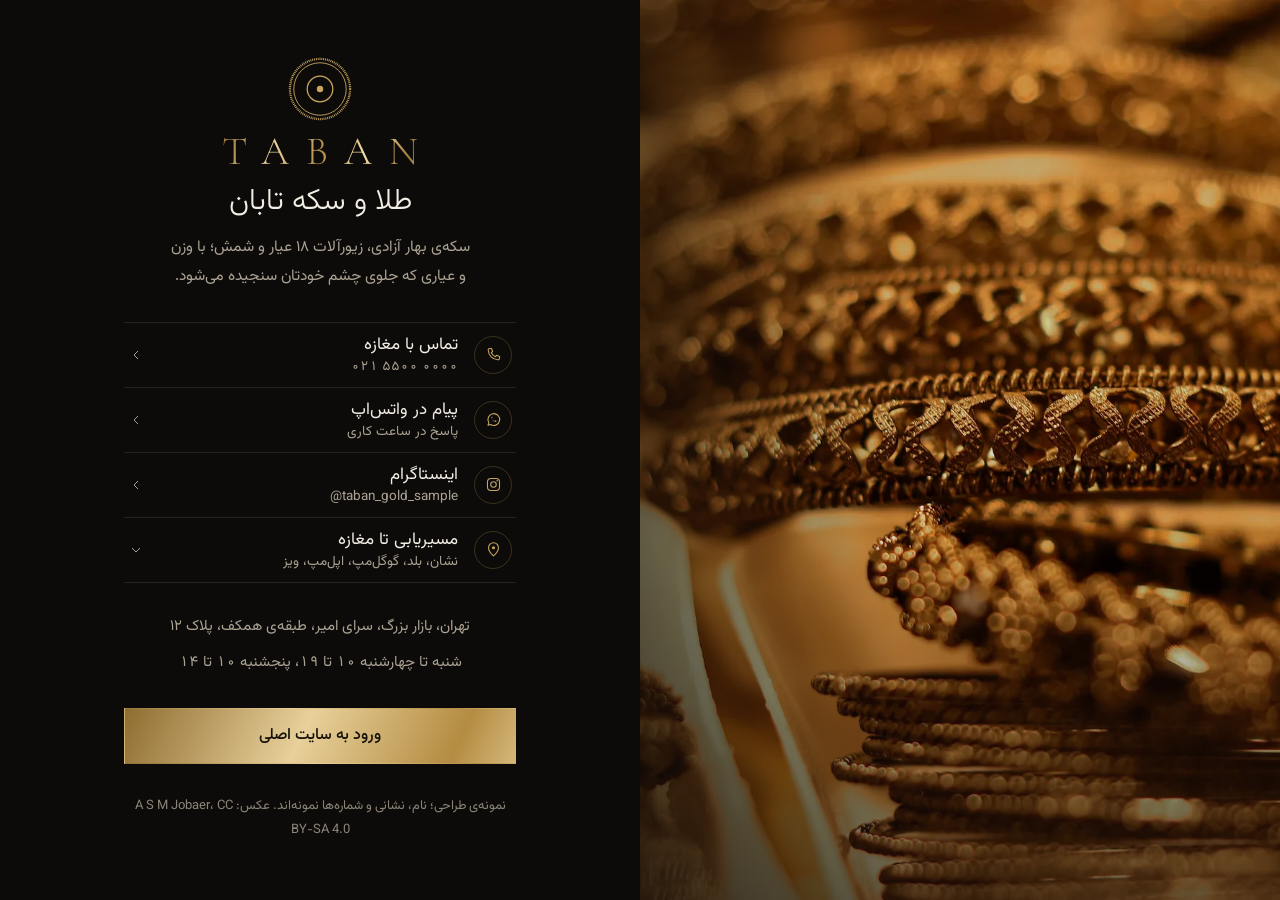
<file: site/index.html>
<!doctype html>
<html lang="fa" dir="rtl">
<head>
<meta charset="utf-8">
<meta name="viewport" content="width=device-width, initial-scale=1, viewport-fit=cover">
<title>طلا و سکه تابان | تماس، واتس‌اپ و مسیریابی</title>
<meta name="description" content="طلا و سکه تابان در بازار بزرگ تهران: تماس، واتس‌اپ، اینستاگرام، نشانی و مسیریابی تا مغازه.">
<meta name="theme-color" content="#0d0b09">
<link rel="icon" href="assets/img/favicon.svg" type="image/svg+xml">
<link rel="apple-touch-icon" href="assets/img/apple-touch-icon.png">
<link rel="preload" href="assets/fonts/vazirmatn-arabic.woff2" as="font" type="font/woff2" crossorigin>
<link rel="preload" href="assets/fonts/cormorant-300.woff2" as="font" type="font/woff2" crossorigin>
<link rel="stylesheet" href="assets/css/taban.css">
<meta property="og:title" content="طلا و سکه تابان">
<meta property="og:description" content="تماس، واتس‌اپ و مسیریابی تا مغازه در بازار تهران.">
<meta property="og:image" content="assets/img/hero-tall-1000.webp">
</head>
<body>
<svg width="0" height="0" style="position:absolute" aria-hidden="true">
  <symbol id="mark" viewBox="0 0 100 100"><circle cx="50" cy="50" r="47" fill="none" stroke="currentColor" stroke-width="3.5" stroke-dasharray="1.4 1.5"/><circle cx="50" cy="50" r="41" fill="none" stroke="currentColor" stroke-width="1.4"/><circle cx="50" cy="50" r="20" fill="none" stroke="currentColor" stroke-width="2"/><circle cx="50" cy="50" r="5" fill="currentColor"/></symbol>
  <symbol id="i-phone" viewBox="0 0 24 24"><path d="M6.6 3.5h2.6l1.6 4.4-2 1.3a11.5 11.5 0 0 0 6 6l1.3-2 4.4 1.6v2.6a2.1 2.1 0 0 1-2.2 2.1C10.6 19 5 13.4 4.5 5.7a2.1 2.1 0 0 1 2.1-2.2z" fill="none" stroke="currentColor" stroke-width="1.5" stroke-linejoin="round"/></symbol>
  <symbol id="i-chat" viewBox="0 0 24 24"><path d="M4.2 20.2l1.2-3.7A8.3 8.3 0 1 1 8 19.1z" fill="none" stroke="currentColor" stroke-width="1.5" stroke-linejoin="round"/><path d="M9 9.5c.4 2.2 2.3 4.1 4.6 4.6l1-1.1 1.6.7-.3 1.4c-3.7.2-7-3-7-6.7l1.4-.3.7 1.5z" fill="currentColor"/></symbol>
  <symbol id="i-insta" viewBox="0 0 24 24"><rect x="3.5" y="3.5" width="17" height="17" rx="5" fill="none" stroke="currentColor" stroke-width="1.5"/><circle cx="12" cy="12" r="3.9" fill="none" stroke="currentColor" stroke-width="1.5"/><circle cx="17.2" cy="6.8" r="1.1" fill="currentColor"/></symbol>
  <symbol id="i-pin" viewBox="0 0 24 24"><path d="M12 21s-7-6.2-7-11.5a7 7 0 0 1 14 0C19 14.8 12 21 12 21z" fill="none" stroke="currentColor" stroke-width="1.5"/><circle cx="12" cy="9.5" r="2.2" fill="currentColor"/></symbol>
  <symbol id="i-go" viewBox="0 0 24 24"><path d="M15 6l-6 6 6 6" fill="none" stroke="currentColor" stroke-width="1.5"/></symbol>
  <symbol id="i-chev" viewBox="0 0 24 24"><path d="M6 9l6 6 6-6" fill="none" stroke="currentColor" stroke-width="1.5"/></symbol>
</svg>

<main class="card-page">
  <div class="card-media">
    <img src="assets/img/hero-tall-1000.webp" width="1000" height="1250" alt="النگوهای طلای منقوش در نور گرم ویترین" fetchpriority="high">
  </div>

  <div class="card-body">
    <header class="brand">
      <svg class="mark in" style="--i:0" aria-hidden="true"><use href="#mark"/></svg>
      <span class="wordmark latin in" style="--i:1" translate="no">TABAN</span>
      <h1 class="in" style="--i:2">طلا و سکه تابان</h1>
      <p class="in" style="--i:3">سکه‌ی بهار آزادی، زیورآلات ۱۸ عیار و شمش؛ با وزن و عیاری که جلوی چشم خودتان سنجیده می‌شود.</p>
    </header>

    <!-- ویرایش: شماره‌ها، اینستاگرام و مختصات نقشه را این‌جا عوض کنید -->
    <ul class="links">
      <li class="in" style="--i:4"><a class="link-row" href="tel:+982155000000"><span class="ic"><svg aria-hidden="true"><use href="#i-phone"/></svg></span><span class="t">تماس با مغازه<small class="num" dir="ltr">۰۲۱ ۵۵۰۰ ۰۰۰۰</small></span><svg class="go" aria-hidden="true"><use href="#i-go"/></svg></a></li>
      <li class="in" style="--i:5"><a class="link-row" href="https://wa.me/989120000000" target="_blank" rel="noopener"><span class="ic"><svg aria-hidden="true"><use href="#i-chat"/></svg></span><span class="t">پیام در واتس‌اپ<small>پاسخ در ساعت کاری</small></span><svg class="go" aria-hidden="true"><use href="#i-go"/></svg></a></li>
      <li class="in" style="--i:6"><a class="link-row" href="https://www.instagram.com/taban_gold_sample" target="_blank" rel="noopener"><span class="ic"><svg aria-hidden="true"><use href="#i-insta"/></svg></span><span class="t">اینستاگرام<small dir="ltr">@taban_gold_sample</small></span><svg class="go" aria-hidden="true"><use href="#i-go"/></svg></a></li>
      <li class="in" style="--i:7">
        <details class="maps">
          <summary class="link-row"><span class="ic"><svg aria-hidden="true"><use href="#i-pin"/></svg></span><span class="t">مسیریابی تا مغازه<small>نشان، بلد، گوگل‌مپ، اپل‌مپ، ویز</small></span><svg class="go chev" aria-hidden="true"><use href="#i-chev"/></svg></summary>
          <ul class="maps-list" aria-label="باز کردن در برنامه‌ی نقشه">
            <li><a href="https://neshan.org/maps/@35.6740,51.4217,17z,0p" target="_blank" rel="noopener">نشان</a></li>
            <li><a href="https://balad.ir/location?latitude=35.6740&amp;longitude=51.4217&amp;zoom=17" target="_blank" rel="noopener">بلد</a></li>
            <li><a href="https://www.google.com/maps/dir/?api=1&amp;destination=35.6740,51.4217" target="_blank" rel="noopener">گوگل‌مپ</a></li>
            <li><a href="https://maps.apple.com/?daddr=35.6740,51.4217" target="_blank" rel="noopener">اپل‌مپ</a></li>
            <li><a href="https://waze.com/ul?ll=35.6740,51.4217&amp;navigate=yes" target="_blank" rel="noopener">ویز</a></li>
          </ul>
        </details>
      </li>
    </ul>

    <div class="facts in" style="--i:8">
      <p>تهران، بازار بزرگ، سرای امیر، طبقه‌ی همکف، پلاک ۱۲</p>
      <p class="num">شنبه تا چهارشنبه ۱۰ تا ۱۹، پنجشنبه ۱۰ تا ۱۴</p>
    </div>

    <a class="btn btn-gold card-cta in" style="--i:9" href="about/">ورود به سایت اصلی</a>

    <p class="card-foot">نمونه‌ی طراحی؛ نام، نشانی و شماره‌ها نمونه‌اند. عکس: A S M Jobaer، CC BY-SA 4.0</p>
  </div>
</main>
</body>
</html>
</file>
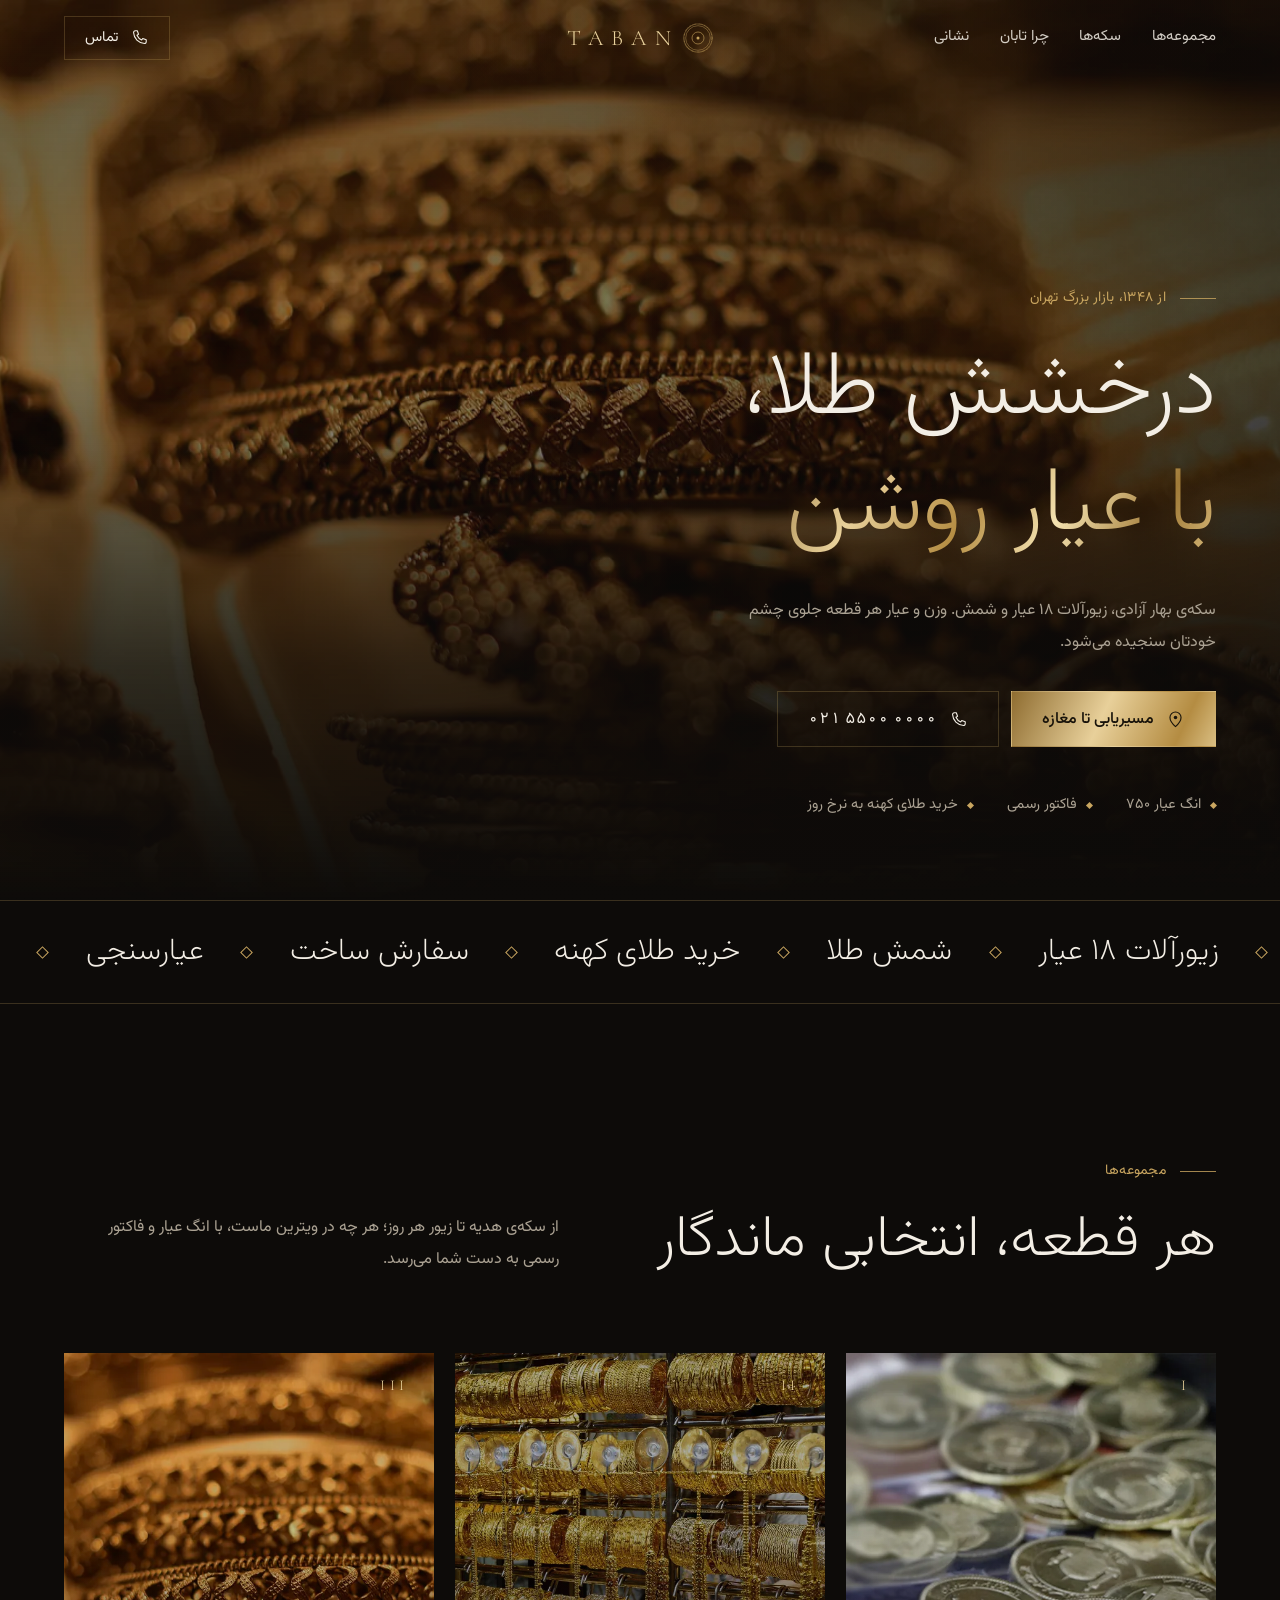
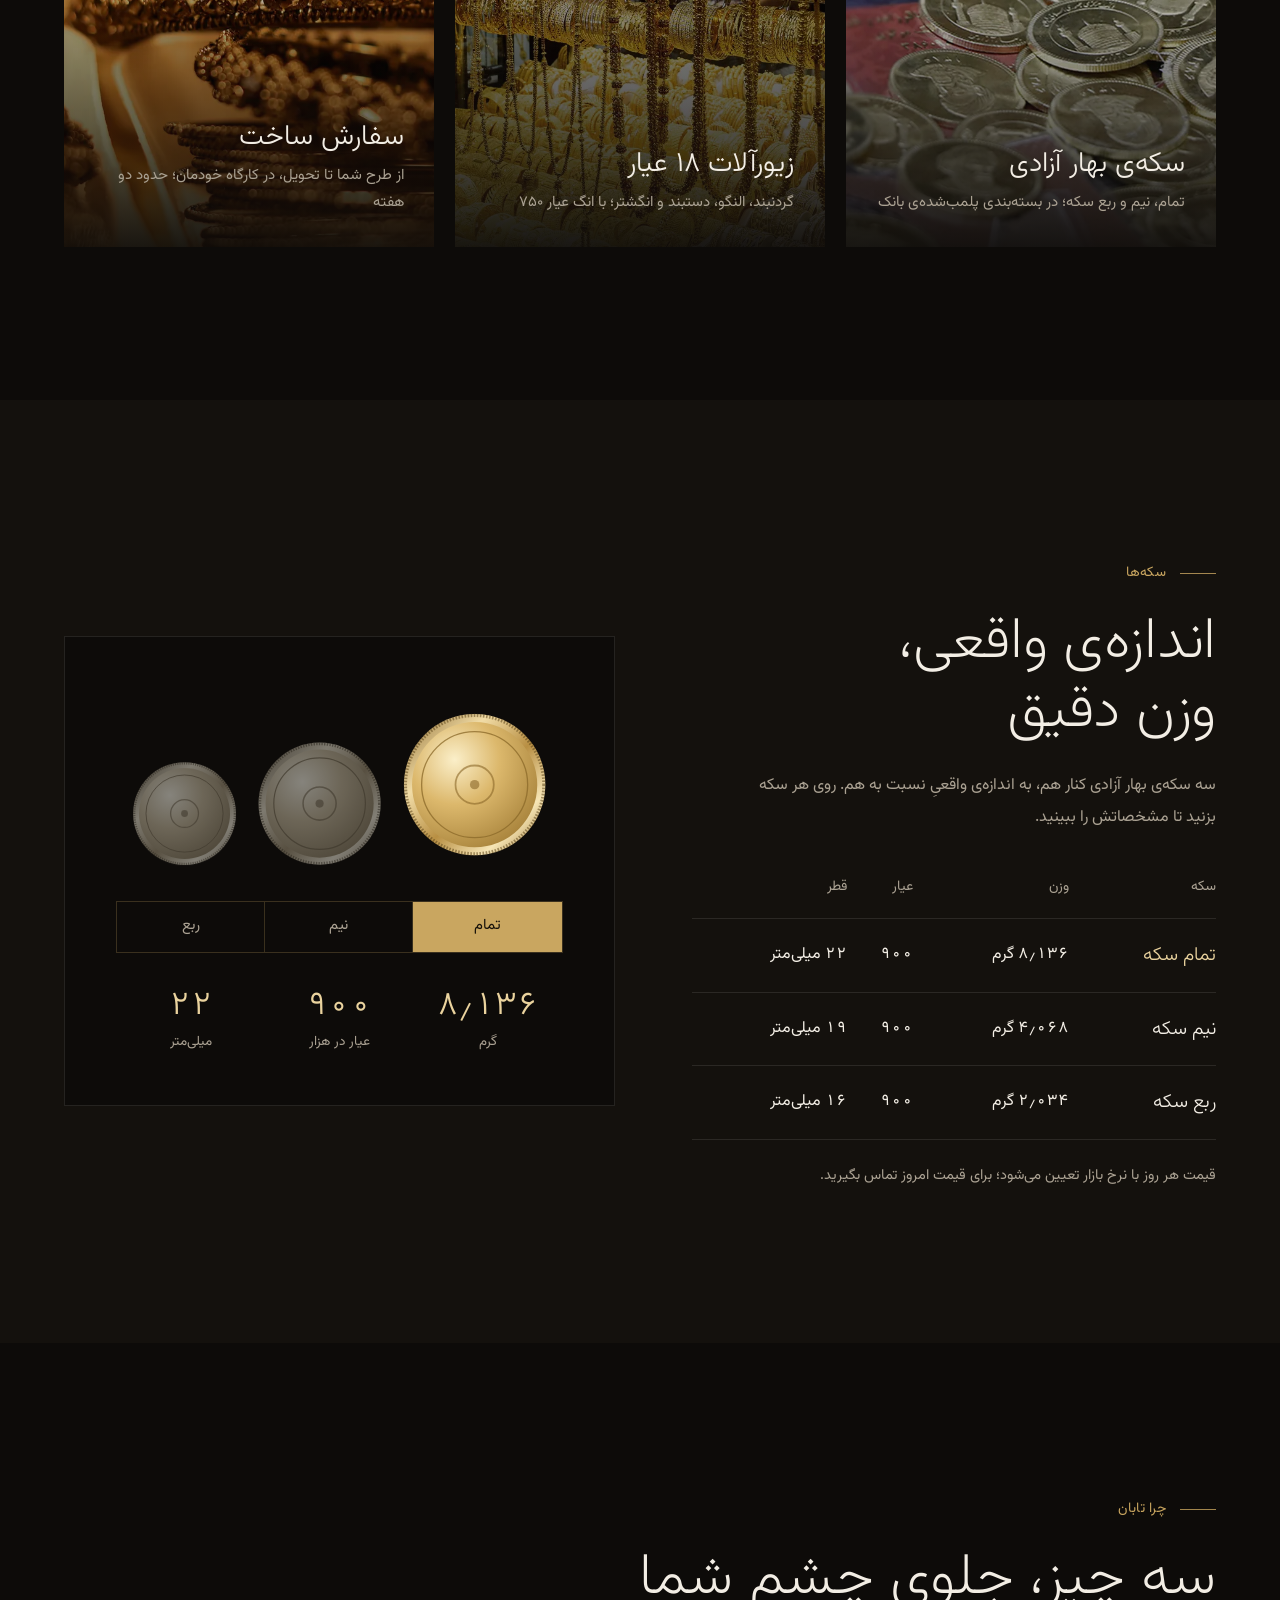
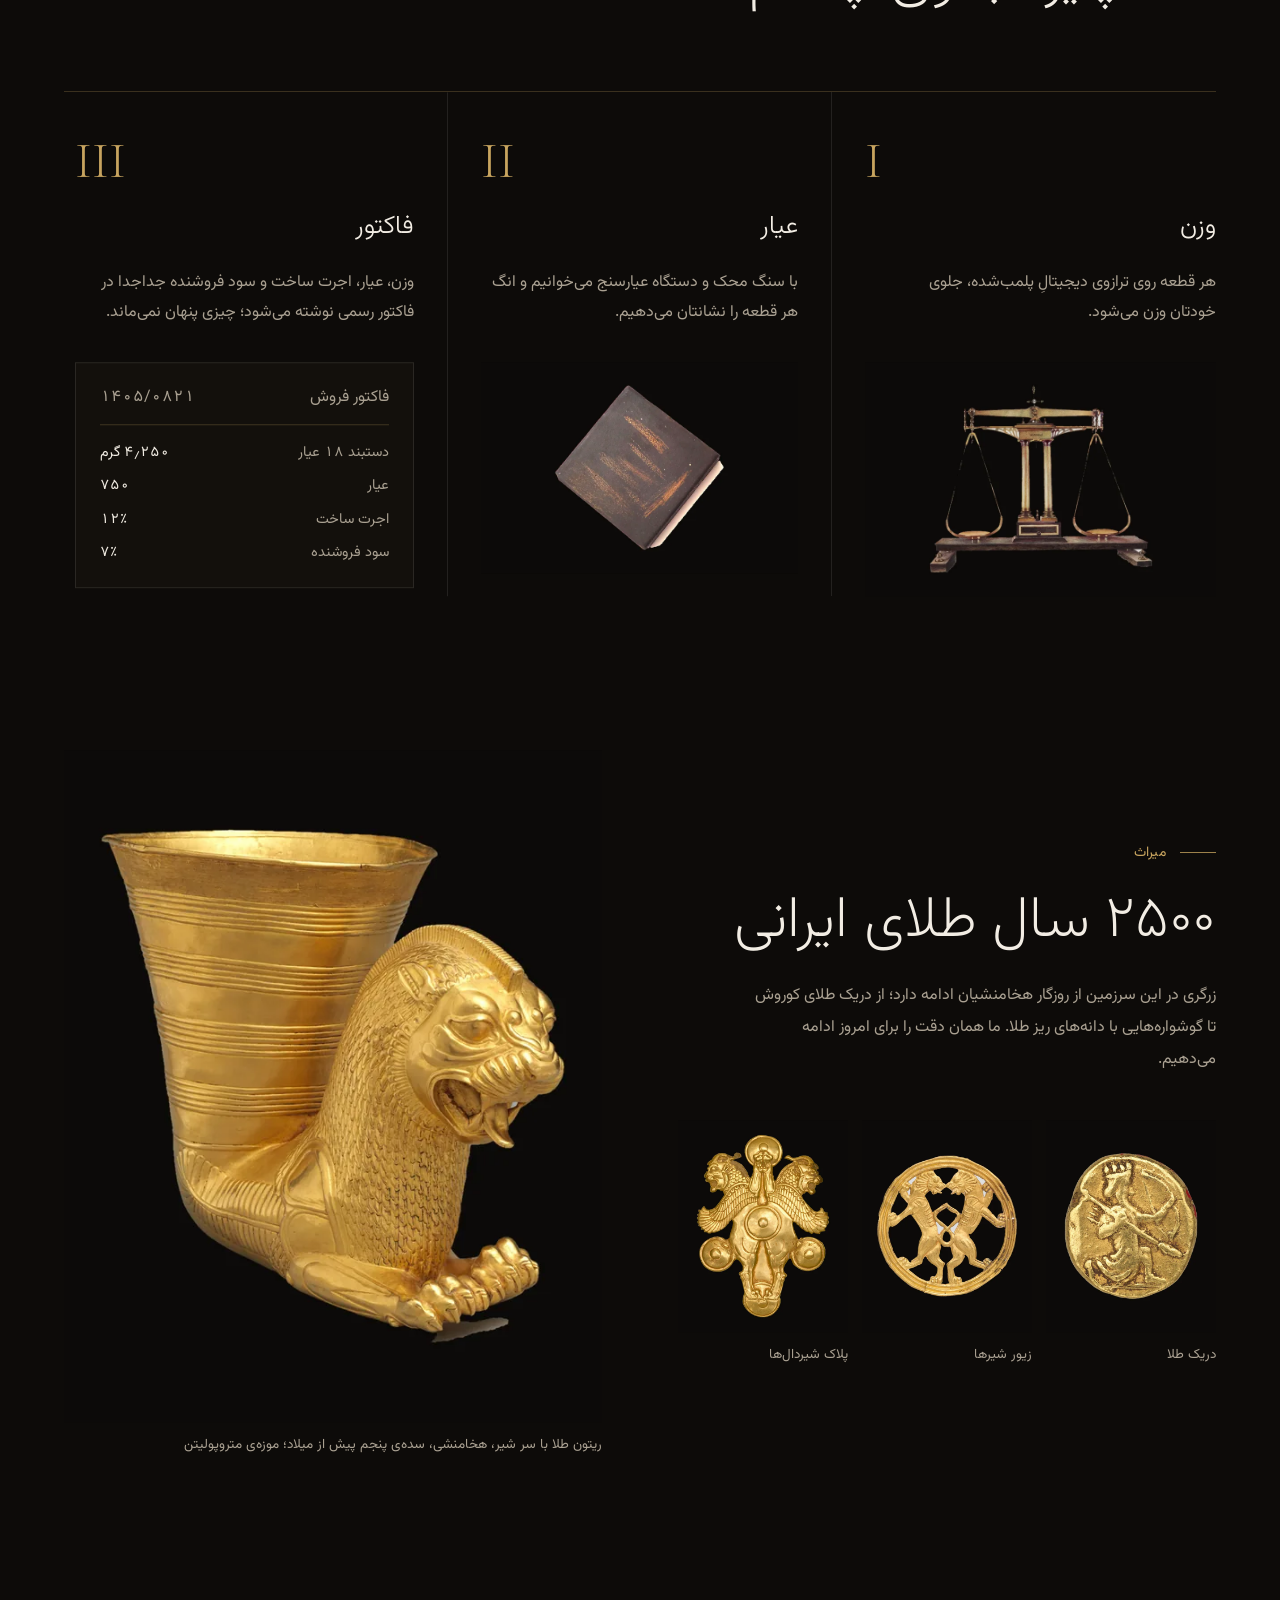
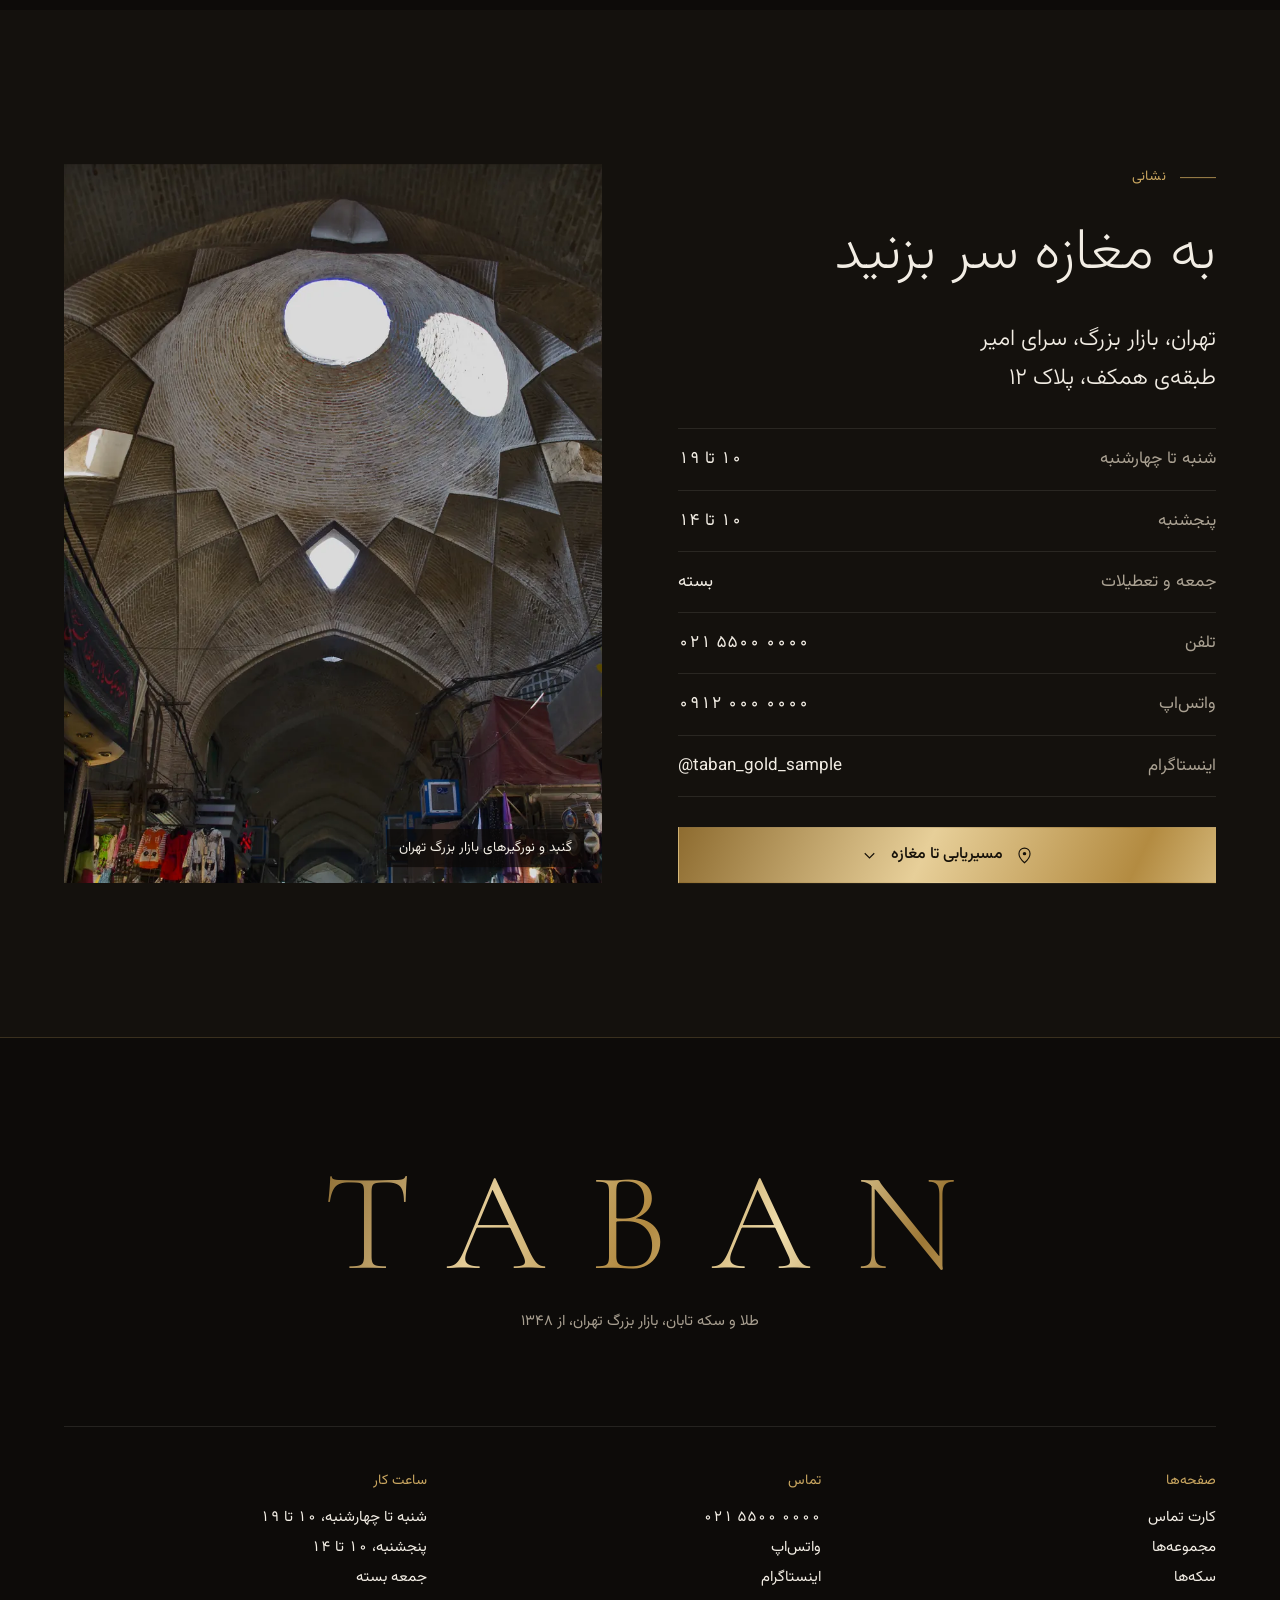
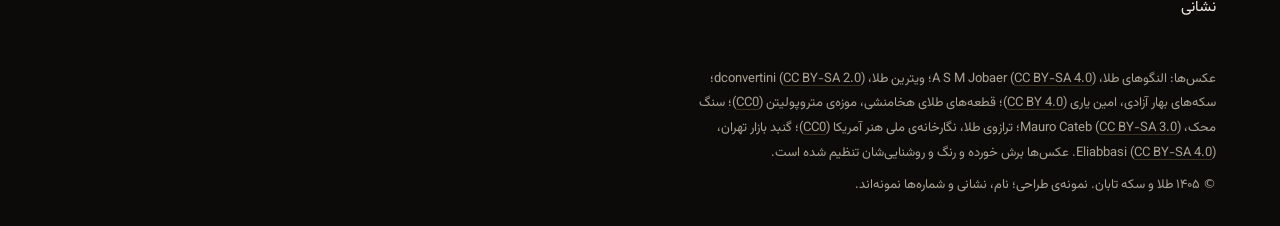
<file: site/about/index.html>
<!doctype html>
<html lang="fa" dir="rtl">
<head>
<meta charset="utf-8">
<meta name="viewport" content="width=device-width, initial-scale=1, viewport-fit=cover">
<title>طلا و سکه تابان | سکه، زیورآلات ۱۸ عیار و شمش در بازار تهران</title>
<meta name="description" content="طلا و سکه تابان: سکه‌ی بهار آزادی، زیورآلات ۱۸ عیار و شمش، با وزن و عیار روشن، در بازار بزرگ تهران.">
<meta name="theme-color" content="#0d0b09">
<link rel="icon" href="../assets/img/favicon.svg" type="image/svg+xml">
<link rel="apple-touch-icon" href="../assets/img/apple-touch-icon.png">
<link rel="preload" href="../assets/fonts/vazirmatn-arabic.woff2" as="font" type="font/woff2" crossorigin>
<link rel="preload" href="../assets/fonts/cormorant-300.woff2" as="font" type="font/woff2" crossorigin>
<link rel="stylesheet" href="../assets/css/taban.css">
<script>document.documentElement.classList.add('js')</script>
<meta property="og:title" content="طلا و سکه تابان">
<meta property="og:description" content="سکه، زیورآلات ۱۸ عیار و شمش، با وزن و عیار روشن، در بازار تهران.">
<meta property="og:image" content="../assets/img/hero-wide-1440.webp">
</head>
<body>
<svg width="0" height="0" style="position:absolute" aria-hidden="true">
  <defs>
    <linearGradient id="g-rim" x1="0" y1="0" x2="1" y2="1"><stop offset="0" stop-color="#8f6d31"/><stop offset=".3" stop-color="#f1dca6"/><stop offset=".55" stop-color="#b88f43"/><stop offset=".78" stop-color="#f6e5b5"/><stop offset="1" stop-color="#9c7735"/></linearGradient>
    <radialGradient id="g-face" cx=".34" cy=".3" r=".85"><stop offset="0" stop-color="#fbefc9"/><stop offset=".42" stop-color="#dcb86c"/><stop offset="1" stop-color="#9f7a33"/></radialGradient>
  </defs>
  <symbol id="mark" viewBox="0 0 100 100"><circle cx="50" cy="50" r="47" fill="none" stroke="currentColor" stroke-width="3.5" stroke-dasharray="1.4 1.5"/><circle cx="50" cy="50" r="41" fill="none" stroke="currentColor" stroke-width="1.4"/><circle cx="50" cy="50" r="20" fill="none" stroke="currentColor" stroke-width="2"/><circle cx="50" cy="50" r="5" fill="currentColor"/></symbol>
  <symbol id="coin" viewBox="0 0 100 100"><circle cx="50" cy="50" r="48" fill="url(#g-rim)"/><circle cx="50" cy="50" r="47" fill="none" stroke="#5e461b" stroke-width="2.2" stroke-dasharray="1.1 1" opacity=".55"/><circle cx="50" cy="50" r="42.5" fill="url(#g-face)"/><circle cx="50" cy="50" r="36" fill="none" stroke="#8a6829" stroke-width=".9" opacity=".75"/><circle cx="50" cy="50" r="13" fill="none" stroke="#8a6829" stroke-width="1.2" opacity=".6"/><circle cx="50" cy="50" r="3.2" fill="#8a6829" opacity=".6"/></symbol>
  <symbol id="i-pin" viewBox="0 0 24 24"><path d="M12 21s-7-6.2-7-11.5a7 7 0 0 1 14 0C19 14.8 12 21 12 21z" fill="none" stroke="currentColor" stroke-width="1.4"/><circle cx="12" cy="9.5" r="2.2" fill="currentColor"/></symbol>
  <symbol id="i-phone" viewBox="0 0 24 24"><path d="M6.6 3.5h2.6l1.6 4.4-2 1.3a11.5 11.5 0 0 0 6 6l1.3-2 4.4 1.6v2.6a2.1 2.1 0 0 1-2.2 2.1C10.6 19 5 13.4 4.5 5.7a2.1 2.1 0 0 1 2.1-2.2z" fill="none" stroke="currentColor" stroke-width="1.4" stroke-linejoin="round"/></symbol>
  <symbol id="i-chev" viewBox="0 0 24 24"><path d="M6 9l6 6 6-6" fill="none" stroke="currentColor" stroke-width="1.4"/></symbol>
</svg>
<a class="skip" href="#content">رفتن به محتوا</a>

<header class="site-head" data-head>
  <nav aria-label="بخش‌های سایت">
    <ul>
      <li><a href="#collections">مجموعه‌ها</a></li>
      <li><a href="#coins">سکه‌ها</a></li>
      <li><a href="#why">چرا تابان</a></li>
      <li><a href="#visit">نشانی</a></li>
    </ul>
  </nav>
  <a class="head-mark" href="../" aria-label="TABAN، کارت تماس" translate="no"><svg aria-hidden="true"><use href="#mark"/></svg><span class="latin">TABAN</span></a>
  <a class="btn head-cta" href="tel:+982155000000"><svg aria-hidden="true"><use href="#i-phone"/></svg>تماس</a>
</header>

<main id="content">
  <!-- hero -->
  <section class="hero" aria-labelledby="h-hero">
    <div class="hero-media" data-hero-media>
      <picture>
        <source media="(max-width: 760px)" srcset="../assets/img/hero-tall-1000.webp">
        <img src="../assets/img/hero-wide-1440.webp" srcset="../assets/img/hero-wide-1440.webp 1440w, ../assets/img/hero-wide-2400.webp 2400w" sizes="100vw" width="2400" height="1350" alt="النگوهای طلای منقوش در نور گرم ویترین" fetchpriority="high">
      </picture>
    </div>
    <div class="wrap hero-inner">
      <p class="label" data-hero>از ۱۳۴۸، بازار بزرگ تهران</p>
      <h1 id="h-hero" class="h-display"><span class="ln"><span>درخشش طلا،</span></span><span class="ln"><span>با عیار روشن</span></span></h1>
      <p class="lead" data-hero>سکه‌ی بهار آزادی، زیورآلات ۱۸ عیار و شمش. وزن و عیار هر قطعه جلوی چشم خودتان سنجیده می‌شود.</p>
      <div class="hero-actions" data-hero>
        <a class="btn btn-gold" href="#visit"><svg aria-hidden="true"><use href="#i-pin"/></svg>مسیریابی تا مغازه</a>
        <a class="btn" href="tel:+982155000000"><svg aria-hidden="true"><use href="#i-phone"/></svg><span class="num" dir="ltr">۰۲۱ ۵۵۰۰ ۰۰۰۰</span></a>
      </div>
      <p class="hero-meta" data-hero><span>انگ عیار ۷۵۰</span><span>فاکتور رسمی</span><span>خرید طلای کهنه به نرخ روز</span></p>
    </div>
  </section>

  <div class="marquee" aria-hidden="true">
    <div class="marquee-track">
      <ul><li>سکه‌ی بهار آزادی</li><li>زیورآلات ۱۸ عیار</li><li>شمش طلا</li><li>خرید طلای کهنه</li><li>سفارش ساخت</li><li>عیارسنجی</li></ul>
      <ul><li>سکه‌ی بهار آزادی</li><li>زیورآلات ۱۸ عیار</li><li>شمش طلا</li><li>خرید طلای کهنه</li><li>سفارش ساخت</li><li>عیارسنجی</li></ul>
    </div>
  </div>

  <!-- collections -->
  <section class="section" id="collections" aria-labelledby="h-col">
    <div class="wrap">
      <div class="section-head split" data-reveal>
        <div style="display:grid;gap:22px;justify-items:start"><p class="label">مجموعه‌ها</p><h2 id="h-col" class="h-section">هر قطعه، انتخابی ماندگار</h2></div>
        <p class="lead">از سکه‌ی هدیه تا زیور هر روز؛ هر چه در ویترین ماست، با انگ عیار و فاکتور رسمی به دست شما می‌رسد.</p>
      </div>
      <div class="collections" data-cards>
        <figure class="piece-card">
          <img src="../assets/img/card-coins-600.webp" srcset="../assets/img/card-coins-600.webp 600w, ../assets/img/card-coins-800.webp 800w" sizes="(max-width: 899px) 92vw, 30vw" width="800" height="1067" alt="سکه‌های بهار آزادی روی هم" loading="lazy" decoding="async">
          <span class="no latin">I</span>
          <figcaption><h3>سکه‌ی بهار آزادی</h3><p>تمام، نیم و ربع سکه؛ در بسته‌بندی پلمب‌شده‌ی بانک</p></figcaption>
        </figure>
        <figure class="piece-card">
          <img src="../assets/img/card-jewellery-600.webp" srcset="../assets/img/card-jewellery-600.webp 600w, ../assets/img/card-jewellery-900.webp 900w" sizes="(max-width: 899px) 92vw, 30vw" width="900" height="1200" alt="ویترین گردنبندها و النگوهای طلا" loading="lazy" decoding="async">
          <span class="no latin">II</span>
          <figcaption><h3>زیورآلات ۱۸ عیار</h3><p>گردنبند، النگو، دستبند و انگشتر؛ با انگ عیار ۷۵۰</p></figcaption>
        </figure>
        <figure class="piece-card">
          <img src="../assets/img/card-bangles-600.webp" srcset="../assets/img/card-bangles-600.webp 600w, ../assets/img/card-bangles-900.webp 900w" sizes="(max-width: 899px) 92vw, 30vw" width="900" height="1125" alt="نمای نزدیک النگوهای طلای دست‌ساز با نقش‌های ریز" loading="lazy" decoding="async">
          <span class="no latin">III</span>
          <figcaption><h3>سفارش ساخت</h3><p>از طرح شما تا تحویل، در کارگاه خودمان؛ حدود دو هفته</p></figcaption>
        </figure>
      </div>
    </div>
  </section>

  <!-- coins: the live comparison -->
  <section class="section coins-sec" id="coins" aria-labelledby="h-coins">
    <div class="wrap coins-grid">
      <div data-reveal>
        <p class="label">سکه‌ها</p>
        <h2 id="h-coins" class="h-section" style="margin-top:22px">اندازه‌ی واقعی، وزن دقیق</h2>
        <p class="lead" style="margin-top:22px">سه سکه‌ی بهار آزادی کنار هم، به اندازه‌ی واقعیِ نسبت به هم. روی هر سکه بزنید تا مشخصاتش را ببینید.</p>
        <table class="spec num" data-spec>
          <thead><tr><th scope="col">سکه</th><th scope="col">وزن</th><th scope="col">عیار</th><th scope="col">قطر</th></tr></thead>
          <tbody>
            <tr class="on"><th scope="row">تمام سکه</th><td>۸٫۱۳۶ گرم</td><td>۹۰۰</td><td>۲۲ میلی‌متر</td></tr>
            <tr><th scope="row">نیم سکه</th><td>۴٫۰۶۸ گرم</td><td>۹۰۰</td><td>۱۹ میلی‌متر</td></tr>
            <tr><th scope="row">ربع سکه</th><td>۲٫۰۳۴ گرم</td><td>۹۰۰</td><td>۱۶ میلی‌متر</td></tr>
          </tbody>
        </table>
        <p class="coins-note">قیمت هر روز با نرخ بازار تعیین می‌شود؛ برای قیمت امروز تماس بگیرید.</p>
      </div>
      <div class="stage" data-coins data-reveal>
        <div class="tray">
          <button class="coin-btn" type="button" style="--d:22" aria-pressed="true" data-i="0" aria-label="تمام سکه"><svg aria-hidden="true"><use href="#coin"/></svg></button>
          <button class="coin-btn" type="button" style="--d:19" aria-pressed="false" data-i="1" aria-label="نیم سکه"><svg aria-hidden="true"><use href="#coin"/></svg></button>
          <button class="coin-btn" type="button" style="--d:16" aria-pressed="false" data-i="2" aria-label="ربع سکه"><svg aria-hidden="true"><use href="#coin"/></svg></button>
        </div>
        <div class="choose" role="group" aria-label="انتخاب سکه">
          <button type="button" aria-pressed="true" data-i="0">تمام</button>
          <button type="button" aria-pressed="false" data-i="1">نیم</button>
          <button type="button" aria-pressed="false" data-i="2">ربع</button>
        </div>
        <div class="readout num" aria-live="polite">
          <div><b data-w>۸٫۱۳۶</b><span>گرم</span></div>
          <div><b>۹۰۰</b><span>عیار در هزار</span></div>
          <div><b data-dia>۲۲</b><span>میلی‌متر</span></div>
        </div>
      </div>
    </div>
  </section>

  <!-- why -->
  <section class="section" id="why" aria-labelledby="h-why">
    <div class="wrap">
      <div class="section-head" data-reveal><p class="label">چرا تابان</p><h2 id="h-why" class="h-section">سه چیز، جلوی چشم شما</h2></div>
      <div class="why" data-cards>
        <article>
          <span class="no latin">I</span>
          <h3>وزن</h3>
          <p>هر قطعه روی ترازوی دیجیتالِ پلمب‌شده، جلوی خودتان وزن می‌شود.</p>
          <figure><img src="../assets/img/scale-800.webp" width="800" height="533" alt="ترازوی دوکفه‌ای برنجی برای وزن کردن طلا" loading="lazy" decoding="async"></figure>
        </article>
        <article>
          <span class="no latin">II</span>
          <h3>عیار</h3>
          <p>با سنگ محک و دستگاه عیارسنج می‌خوانیم و انگ هر قطعه را نشانتان می‌دهیم.</p>
          <figure><img src="../assets/img/touchstone-800.webp" width="800" height="533" alt="سنگ محک سیاه با رگه‌های طلا" loading="lazy" decoding="async"></figure>
        </article>
        <article>
          <span class="no latin">III</span>
          <h3>فاکتور</h3>
          <p>وزن، عیار، اجرت ساخت و سود فروشنده جداجدا در فاکتور رسمی نوشته می‌شود؛ چیزی پنهان نمی‌ماند.</p>
          <figure class="mini-invoice" aria-label="نمونه‌ی فاکتور">
            <p class="mi-head"><span>فاکتور فروش</span><span class="num">۱۴۰۵/۰۸۲۱</span></p>
            <dl class="num">
              <div><dt>دستبند ۱۸ عیار</dt><dd>۴٫۲۵۰ گرم</dd></div>
              <div><dt>عیار</dt><dd>۷۵۰</dd></div>
              <div><dt>اجرت ساخت</dt><dd>۱۲٪</dd></div>
              <div><dt>سود فروشنده</dt><dd>۷٪</dd></div>
            </dl>
          </figure>
        </article>
      </div>
    </div>
  </section>

  <!-- heritage -->
  <section class="section" id="heritage" aria-labelledby="h-her" style="padding-top:0">
    <div class="wrap heritage-grid">
      <div class="heritage-text" data-reveal>
        <p class="label">میراث</p>
        <h2 id="h-her" class="h-section">۲۵۰۰ سال طلای ایرانی</h2>
        <p class="lead">زرگری در این سرزمین از روزگار هخامنشیان ادامه دارد؛ از دریک طلای کوروش تا گوشواره‌هایی با دانه‌های ریز طلا. ما همان دقت را برای امروز ادامه می‌دهیم.</p>
        <div class="thumbs">
          <figure><img src="../assets/img/daric-600.webp" width="600" height="750" alt="سکه‌ی طلای دریک با نقش شاه کماندار" loading="lazy" decoding="async"><figcaption>دریک طلا</figcaption></figure>
          <figure><img src="../assets/img/lions-600.webp" width="600" height="750" alt="زیور گرد طلا با دو شیر پشت‌به‌پشت" loading="lazy" decoding="async"><figcaption>زیور شیرها</figcaption></figure>
          <figure><img src="../assets/img/griffins-600.webp" width="600" height="750" alt="پلاک طلا با دو شیردال بال‌دار" loading="lazy" decoding="async"><figcaption>پلاک شیردال‌ها</figcaption></figure>
        </div>
      </div>
      <figure class="heritage-main" data-reveal>
        <img src="../assets/img/rhyton-1000.webp" srcset="../assets/img/rhyton-600.webp 600w, ../assets/img/rhyton-1000.webp 1000w" sizes="(max-width: 899px) 92vw, 44vw" width="1000" height="1250" alt="جام طلای ریتون که نیمه‌ی پایینش جانوری افسانه‌ای با سر شیر است" loading="lazy" decoding="async">
        <figcaption>ریتون طلا با سر شیر، هخامنشی، سده‌ی پنجم پیش از میلاد؛ موزه‌ی متروپولیتن</figcaption>
      </figure>
    </div>
  </section>

  <!-- visit -->
  <section class="section visit-sec" id="visit" aria-labelledby="h-visit">
    <div class="wrap visit-grid">
      <div class="visit-info" data-reveal>
        <p class="label">نشانی</p>
        <h2 id="h-visit" class="h-section">به مغازه سر بزنید</h2>
        <!-- ویرایش: نشانی، ساعت کار و شماره‌ها -->
        <address>تهران، بازار بزرگ، سرای امیر<br>طبقه‌ی همکف، پلاک ۱۲</address>
        <dl class="rows num">
          <div><dt>شنبه تا چهارشنبه</dt><dd>۱۰ تا ۱۹</dd></div>
          <div><dt>پنجشنبه</dt><dd>۱۰ تا ۱۴</dd></div>
          <div><dt>جمعه و تعطیلات</dt><dd>بسته</dd></div>
          <div><dt>تلفن</dt><dd><a href="tel:+982155000000" dir="ltr">۰۲۱ ۵۵۰۰ ۰۰۰۰</a></dd></div>
          <div><dt>واتس‌اپ</dt><dd><a href="https://wa.me/989120000000" target="_blank" rel="noopener" dir="ltr">۰۹۱۲ ۰۰۰ ۰۰۰۰</a></dd></div>
          <div><dt>اینستاگرام</dt><dd><a href="https://www.instagram.com/taban_gold_sample" target="_blank" rel="noopener" dir="ltr">@taban_gold_sample</a></dd></div>
        </dl>
        <details class="maps">
          <summary class="btn btn-gold"><svg aria-hidden="true"><use href="#i-pin"/></svg>مسیریابی تا مغازه<svg class="chev" aria-hidden="true"><use href="#i-chev"/></svg></summary>
          <ul class="maps-list" aria-label="باز کردن در برنامه‌ی نقشه">
            <li><a href="https://neshan.org/maps/@35.6740,51.4217,17z,0p" target="_blank" rel="noopener">نشان</a></li>
            <li><a href="https://balad.ir/location?latitude=35.6740&amp;longitude=51.4217&amp;zoom=17" target="_blank" rel="noopener">بلد</a></li>
            <li><a href="https://www.google.com/maps/dir/?api=1&amp;destination=35.6740,51.4217" target="_blank" rel="noopener">گوگل‌مپ</a></li>
            <li><a href="https://maps.apple.com/?daddr=35.6740,51.4217" target="_blank" rel="noopener">اپل‌مپ</a></li>
            <li><a href="https://waze.com/ul?ll=35.6740,51.4217&amp;navigate=yes" target="_blank" rel="noopener">ویز</a></li>
          </ul>
        </details>
      </div>
      <figure class="visit-photo" data-reveal>
        <img src="../assets/img/bazaar-tall-900.webp" width="900" height="1125" alt="گنبد آجری بازار بزرگ تهران با نورگیرهای گرد" loading="lazy" decoding="async">
        <figcaption>گنبد و نورگیرهای بازار بزرگ تهران</figcaption>
      </figure>
    </div>
  </section>
</main>

<footer class="foot">
  <div class="wrap">
    <div class="foot-word" data-reveal>
      <span class="wordmark latin" translate="no">TABAN</span>
      <p>طلا و سکه تابان، بازار بزرگ تهران، از ۱۳۴۸</p>
    </div>
    <div class="foot-cols">
      <div><h2>صفحه‌ها</h2><ul><li><a href="../">کارت تماس</a></li><li><a href="#collections">مجموعه‌ها</a></li><li><a href="#coins">سکه‌ها</a></li><li><a href="#visit">نشانی</a></li></ul></div>
      <div><h2>تماس</h2><ul><li><a href="tel:+982155000000" class="num" dir="ltr">۰۲۱ ۵۵۰۰ ۰۰۰۰</a></li><li><a href="https://wa.me/989120000000" target="_blank" rel="noopener">واتس‌اپ</a></li><li><a href="https://www.instagram.com/taban_gold_sample" target="_blank" rel="noopener">اینستاگرام</a></li></ul></div>
      <div><h2>ساعت کار</h2><ul class="num"><li>شنبه تا چهارشنبه، ۱۰ تا ۱۹</li><li>پنجشنبه، ۱۰ تا ۱۴</li><li>جمعه بسته</li></ul></div>
    </div>
    <div class="foot-legal">
      <p>عکس‌ها: النگوهای طلا، A S M Jobaer (<a href="https://commons.wikimedia.org/w/index.php?curid=189427145">CC BY-SA 4.0</a>)؛ ویترین طلا، dconvertini (<a href="https://commons.wikimedia.org/wiki/File:Gold_Souk,_Dubai4.jpg">CC BY-SA 2.0</a>)؛ سکه‌های بهار آزادی، امین یاری (<a href="https://commons.wikimedia.org/wiki/File:Bahar_Azadi_Coin.jpg">CC BY 4.0</a>)؛ قطعه‌های طلای هخامنشی، موزه‌ی متروپولیتن (<a href="https://www.metmuseum.org/art/collection/search/324291">CC0</a>)؛ سنگ محک، Mauro Cateb (<a href="https://commons.wikimedia.org/w/index.php?curid=27514969">CC BY-SA 3.0</a>)؛ ترازوی طلا، نگارخانه‌ی ملی هنر آمریکا (<a href="https://www.rawpixel.com/image/3362678">CC0</a>)؛ گنبد بازار تهران، Eliabbasi (<a href="https://commons.wikimedia.org/wiki/File:Iran-Tehran_Grand_Bazaar_01.jpg">CC BY-SA 4.0</a>). عکس‌ها برش خورده و رنگ و روشنایی‌شان تنظیم شده است.</p>
      <p>© ۱۴۰۵ طلا و سکه تابان. نمونه‌ی طراحی؛ نام، نشانی و شماره‌ها نمونه‌اند.</p>
    </div>
  </div>
</footer>

<script src="../assets/js/vendor/gsap.min.js" defer></script>
<script src="../assets/js/vendor/ScrollTrigger.min.js" defer></script>
<script src="../assets/js/site.js" defer></script>
</body>
</html>
</file>
<file: site/assets/css/taban.css>
/* طلا و سکه تابان — card (/) and main site (/about/) */

@font-face { font-family: "Taban Sans"; src: url("../fonts/vazirmatn-arabic.woff2") format("woff2"); font-weight: 100 900; font-display: swap; unicode-range: U+0600-06FF, U+0750-077F, U+08A0-08FF, U+FB50-FDFF, U+FE70-FEFC; }
@font-face { font-family: "Taban Sans"; src: url("../fonts/vazirmatn-latin.woff2") format("woff2"); font-weight: 100 900; font-display: swap; unicode-range: U+0020-007E, U+00A0, U+00AB, U+00BB, U+00D7, U+200C-200F, U+2010-205E; }
@font-face { font-family: "Taban Latin"; src: url("../fonts/cormorant-300.woff2") format("woff2"); font-weight: 300; font-display: swap; }
@font-face { font-family: "Taban Latin"; src: url("../fonts/cormorant-500.woff2") format("woff2"); font-weight: 500; font-display: swap; }

:root {
  color-scheme: dark;
  --bg: #0d0b09;
  --bg-2: #14110d;
  --card: #1a1611;
  --ivory: #f3eee5;
  --muted: #aba293;
  --gold: #c9a660;
  --gold-hi: #ead39e;
  --gold-ink: #17120a;
  --line: rgba(201, 166, 96, .24);
  --line-soft: rgba(243, 238, 229, .10);
  --metal: linear-gradient(115deg, #8f6d31 0%, #e8d09a 26%, #b48c42 48%, #f4e2b0 66%, #a07a37 86%, #d9bc7d 100%);

  --sans: "Taban Sans", system-ui, sans-serif;
  --latin: "Taban Latin", "Cormorant Garamond", Georgia, serif;

  --pad: clamp(20px, 5vw, 72px);
  --max: 1320px;
  --header: 76px;
  --ease: cubic-bezier(.22, 1, .36, 1);
}

*, *::before, *::after { box-sizing: border-box; }
html { overflow-x: clip; -webkit-text-size-adjust: 100%; text-size-adjust: 100%; scroll-behavior: smooth; scroll-padding-top: calc(var(--header) + 12px); }
body {
  margin: 0; background: var(--bg); color: var(--ivory);
  font: 400 17px/1.9 var(--sans);
  -webkit-font-smoothing: antialiased; text-rendering: optimizeLegibility;
  overflow-x: clip;
}
img, svg { display: block; max-width: 100%; height: auto; }
a { color: inherit; text-decoration: none; }
h1, h2, h3, p, ul, ol, dl, dd, figure { margin: 0; }
ul, ol { padding: 0; list-style: none; }
button { font: inherit; color: inherit; }
::selection { background: var(--gold); color: var(--gold-ink); }
:focus-visible { outline: 1px solid var(--gold-hi); outline-offset: 4px; }
.num { font-feature-settings: "tnum"; }
.latin { font-family: var(--latin); direction: ltr; unicode-bidi: isolate; }
.skip { position: absolute; inset-inline-start: 16px; top: -80px; z-index: 50; background: var(--gold); color: var(--gold-ink); padding: 10px 16px; }
.skip:focus { top: 12px; }
.wrap { width: 100%; max-width: var(--max); margin-inline: auto; padding-inline: var(--pad); }
/* grid items may shrink below their content's min width; nothing may push the page wider than the screen */
.why > *, .coins-grid > *, .collections > *, .heritage-grid > *, .visit-grid > *, .section-head > *, .foot-cols > *, .card-page > * { min-width: 0; }

/* small label above a heading: a gold rule and a few words */
.label { display: inline-flex; align-items: center; gap: 14px; color: var(--gold); font-size: 14px; font-weight: 400; letter-spacing: .02em; }
.label::before { content: ""; width: 36px; height: 1px; background: currentColor; opacity: .8; }

.h-display { font-weight: 200; font-size: clamp(44px, 7.2vw, 116px); line-height: 1.12; letter-spacing: -.01em; }
.h-section { font-weight: 200; font-size: clamp(34px, 4.6vw, 72px); line-height: 1.18; letter-spacing: -.005em; text-wrap: balance; }
.lead { color: var(--muted); font-size: clamp(16px, 1.25vw, 19px); line-height: 2; max-width: 52ch; }

/* ---------- buttons ---------- */
.btn {
  position: relative; display: inline-flex; align-items: center; justify-content: center; gap: 12px;
  min-height: 56px; padding: 0 30px; border: 1px solid var(--line); border-radius: 0;
  background: transparent; color: var(--ivory); font: 400 16px/1.2 var(--sans); cursor: pointer;
  transition: background-color .35s var(--ease), background-position .6s var(--ease), color .35s var(--ease), border-color .35s var(--ease), transform .25s var(--ease);
  -webkit-tap-highlight-color: transparent; touch-action: manipulation;
}
.btn svg { width: 19px; height: 19px; flex: none; }
.btn:hover { border-color: var(--gold); color: var(--gold-hi); }
.btn:active { transform: scale(.985); }
.btn-gold { background: var(--metal); background-size: 180% 100%; background-position: 0 0; color: var(--gold-ink); border-color: transparent; font-weight: 500; }
.btn-gold:hover { color: var(--gold-ink); background-position: 100% 0; border-color: transparent; }

/* map chooser (works without script) */
.maps summary { list-style: none; }
.maps summary::-webkit-details-marker { display: none; }
.maps .chev { transition: transform .35s var(--ease); }
.maps[open] .chev { transform: rotate(180deg); }
.maps-list { display: grid; grid-template-columns: repeat(auto-fit, minmax(110px, 1fr)); gap: 1px; margin-top: 1px; background: var(--line); border: 1px solid var(--line); }
.maps-list a { display: flex; align-items: center; justify-content: center; min-height: 52px; background: var(--bg); font-size: 15px; transition: color .3s var(--ease), background-color .3s var(--ease); }
.maps-list a:hover { color: var(--gold-hi); background: var(--card); }

/* =================================================================== */
/* card (/)                                                             */
/* =================================================================== */
.card-page { min-height: 100svh; display: grid; }
.card-media { position: relative; height: 40svh; min-height: 260px; overflow: hidden; }
.card-media img { width: 100%; height: 100%; object-fit: cover; object-position: 40% 50%; }
.card-media::after { content: ""; position: absolute; inset: 0; background: linear-gradient(to bottom, rgba(13,11,9,.15) 0%, rgba(13,11,9,.35) 55%, var(--bg) 100%); }
.card-body { position: relative; margin-top: -96px; padding: 0 var(--pad) max(28px, env(safe-area-inset-bottom)); display: grid; gap: 30px; width: 100%; max-width: 520px; justify-self: center; }
.brand { display: grid; justify-items: center; text-align: center; gap: 10px; }
.brand .mark { width: 64px; height: 64px; color: var(--gold); }
.wordmark { font: 300 clamp(30px, 8vw, 40px)/1 var(--latin); letter-spacing: .42em; margin-inline-end: -.42em; background: var(--metal); -webkit-background-clip: text; background-clip: text; color: transparent; }
.brand h1 { font-weight: 300; font-size: clamp(24px, 6.4vw, 30px); line-height: 1.4; }
.brand p { color: var(--muted); font-size: 15.5px; line-height: 1.9; max-width: 34ch; }
.links { display: grid; border-top: 1px solid var(--line-soft); }
.links > li { border-bottom: 1px solid var(--line-soft); }
.link-row {
  display: flex; align-items: center; gap: 16px; min-height: 64px; padding: 0 4px; cursor: pointer;
  transition: color .3s var(--ease); -webkit-tap-highlight-color: transparent; touch-action: manipulation;
}
.link-row .ic { width: 38px; height: 38px; display: grid; place-items: center; border: 1px solid var(--line); border-radius: 50%; color: var(--gold); flex: none; transition: background-color .3s var(--ease), color .3s var(--ease); }
.link-row .ic svg { width: 17px; height: 17px; }
.link-row .t { display: grid; line-height: 1.45; }
.link-row .t small { color: var(--muted); font-size: 13.5px; }
.link-row .go { margin-inline-start: auto; width: 16px; height: 16px; color: var(--muted); transition: transform .35s var(--ease), color .3s var(--ease); }
.link-row:hover { color: var(--gold-hi); }
.link-row:hover .ic { background: var(--gold); color: var(--gold-ink); }
.link-row:hover .go { color: var(--gold); transform: translateX(-4px); }
.links .maps-list { margin: 0 0 14px; }
.facts { display: grid; gap: 8px; color: var(--muted); font-size: 15px; text-align: center; }
.card-cta { width: 100%; }
.card-foot { text-align: center; color: var(--muted); font-size: 13px; opacity: .8; }

@media (min-width: 960px) {
  .card-page { grid-template-columns: 1fr 1fr; }
  .card-media { height: 100svh; min-height: 0; }
  .card-media::after { background: linear-gradient(to left, rgba(13,11,9,0) 60%, rgba(13,11,9,.55) 100%), linear-gradient(to top, rgba(13,11,9,.55), rgba(13,11,9,0) 40%); }
  .card-body { margin: 0; align-content: center; padding-block: 56px; }
}
@media (prefers-reduced-motion: no-preference) {
  .in { animation: in 1s var(--ease) both; animation-delay: calc(var(--i, 0) * 70ms + 120ms); }
  .card-media img { animation: settle 2.6s var(--ease) both; }
  @keyframes in { from { opacity: 0; transform: translateY(16px); } }
  @keyframes settle { from { transform: scale(1.1); } }
}

/* =================================================================== */
/* main site (/about/)                                                  */
/* =================================================================== */

/* header */
.site-head {
  position: fixed; inset: 0 0 auto 0; z-index: 30; height: var(--header);
  display: grid; grid-template-columns: 1fr auto 1fr; align-items: center; gap: 24px; padding-inline: var(--pad);
  transition: background-color .45s var(--ease), border-color .45s var(--ease);
  border-bottom: 1px solid transparent;
}
.site-head.solid { background: rgba(13, 11, 9, .9); -webkit-backdrop-filter: blur(14px); backdrop-filter: blur(14px); border-color: var(--line-soft); }
.site-head nav ul { display: flex; gap: clamp(18px, 2.4vw, 40px); font-size: 15px; }
.site-head nav a { color: var(--ivory); opacity: .86; transition: opacity .3s, color .3s; }
.site-head nav a:hover { opacity: 1; color: var(--gold-hi); }
.head-mark { display: flex; align-items: center; gap: 12px; justify-self: center; }
.head-mark svg { width: 30px; height: 30px; color: var(--gold); }
.head-mark span { font: 300 22px/1 var(--latin); letter-spacing: .38em; margin-inline-end: -.38em; color: var(--gold-hi); }
.head-cta { justify-self: end; min-height: 44px; padding: 0 20px; font-size: 14.5px; }
@media (max-width: 899px) {
  .site-head { grid-template-columns: auto 1fr auto; }
  .site-head nav { display: none; }
  .head-mark { justify-self: start; order: -1; }
}

/* hero */
.hero { position: relative; min-height: 100svh; display: grid; align-items: end; overflow: hidden; isolation: isolate; }
.hero-media { position: absolute; inset: 0; z-index: -1; }
.hero-media img { width: 100%; height: 100%; object-fit: cover; object-position: 50% 45%; }
.hero-media::after {
  content: ""; position: absolute; inset: 0;
  background:
    linear-gradient(to top, var(--bg) 0%, rgba(13,11,9,.82) 26%, rgba(13,11,9,.35) 60%, rgba(13,11,9,.55) 100%),
    linear-gradient(to left, rgba(13,11,9,.55) 0%, rgba(13,11,9,0) 65%);
}
.hero-inner { padding-block: calc(var(--header) + 40px) clamp(56px, 9svh, 110px); display: grid; gap: 26px; justify-items: start; }
.hero h1 { max-width: 13ch; }
.hero h1 .ln { display: block; overflow: hidden; padding-block: .02em .12em; }
.hero h1 .ln > span { display: block; }
.hero h1 .ln + .ln > span { background: var(--metal); -webkit-background-clip: text; background-clip: text; color: transparent; }
.hero-actions { display: flex; flex-wrap: wrap; gap: 12px; margin-top: 6px; }
.hero-meta { display: flex; flex-wrap: wrap; gap: 10px 34px; margin-top: 18px; color: var(--muted); font-size: 14.5px; }
.hero-meta span { display: inline-flex; align-items: center; gap: 10px; }
.hero-meta span::before { content: ""; width: 5px; height: 5px; transform: rotate(45deg); background: var(--gold); }
@media (max-width: 599px) {
  .hero-actions { width: 100%; }
  .hero-actions .btn { flex: 1 1 100%; }
  .hero-meta { gap: 6px 22px; }
}

/* marquee */
.marquee { border-block: 1px solid var(--line); overflow: hidden; padding-block: 22px; direction: ltr; }
.marquee-track { display: flex; width: max-content; }
.marquee-track ul { display: flex; align-items: center; flex: none; direction: rtl; }
.marquee-track li { display: flex; align-items: center; font-weight: 200; font-size: clamp(22px, 2.4vw, 34px); white-space: nowrap; color: var(--ivory); }
.marquee-track li::after { content: ""; width: 9px; height: 9px; margin-inline: clamp(26px, 3vw, 48px); transform: rotate(45deg); border: 1px solid var(--gold); }
@media (prefers-reduced-motion: no-preference) {
  .marquee-track { animation: marquee 48s linear infinite; }
  .marquee:hover .marquee-track { animation-play-state: paused; }
  @keyframes marquee { to { transform: translateX(-50%); } }
}

/* sections */
.section { padding-block: clamp(96px, 12vw, 180px); }
.section-head { display: grid; gap: 22px; margin-bottom: clamp(48px, 6vw, 88px); justify-items: start; }
.section-head.split { grid-template-columns: 1.2fr 1fr; align-items: end; gap: 32px 64px; }
@media (max-width: 899px) { .section-head.split { grid-template-columns: 1fr; } }

/* collections */
.collections { display: grid; grid-template-columns: repeat(3, 1fr); gap: clamp(14px, 1.6vw, 24px); }
.piece-card { position: relative; overflow: hidden; background: var(--card); aspect-ratio: 3 / 4; }
.piece-card img { width: 100%; height: 100%; object-fit: cover; transition: transform 1.4s var(--ease); }
.piece-card::after { content: ""; position: absolute; inset: 0; background: linear-gradient(to top, rgba(13,11,9,.92) 0%, rgba(13,11,9,.25) 45%, rgba(13,11,9,0) 70%); }
.piece-card figcaption { position: absolute; inset: auto 0 0 0; z-index: 1; padding: clamp(22px, 2.4vw, 34px); display: grid; gap: 6px; }
.piece-card h3 { font-weight: 300; font-size: clamp(24px, 2.2vw, 32px); line-height: 1.35; }
.piece-card p { color: var(--muted); font-size: 15px; line-height: 1.8; }
.piece-card .no { position: absolute; top: clamp(18px, 2vw, 28px); inset-inline-end: clamp(18px, 2vw, 28px); z-index: 1; font: 300 15px/1 var(--latin); letter-spacing: .3em; color: var(--gold-hi); }
.piece-card:hover img { transform: scale(1.06); }
@media (max-width: 899px) {
  .collections { grid-template-columns: 1fr; }
  .piece-card { aspect-ratio: 4 / 5; }
}

/* coins */
.coins-sec { background: var(--bg-2); }
.coins-grid { display: grid; grid-template-columns: 1fr 1.05fr; gap: clamp(40px, 6vw, 110px); align-items: center; }
.spec { width: 100%; border-collapse: collapse; margin-top: 40px; font-size: 16px; }
.spec th, .spec td { padding: 18px 0; text-align: start; border-bottom: 1px solid var(--line-soft); font-weight: 400; }
.spec thead th { color: var(--muted); font-size: 14px; padding-top: 0; }
.spec tbody th { font-weight: 300; font-size: clamp(18px, 1.5vw, 21px); transition: color .3s var(--ease); }
.spec tbody tr.on th { color: var(--gold-hi); }
.coins-note { margin-top: 22px; color: var(--muted); font-size: 14.5px; }
/* the coins are sized to the stage (cqi), not the window, so the row always fits inside the box; the vw values are the fallback for browsers without container units */
.stage { position: relative; background: var(--bg); border: 1px solid var(--line-soft); padding: clamp(28px, 4vw, 56px); display: grid; gap: 34px; container-type: inline-size; }
.tray {
  display: flex; align-items: flex-end; justify-content: center;
  gap: clamp(18px, 3vw, 40px); gap: clamp(12px, 4cqi, 40px);
  min-height: clamp(150px, 16vw, 220px); min-height: clamp(110px, 40cqi, 200px);
}
.coin-btn {
  --d: 22; width: calc(var(--d) * clamp(5.2px, .58vw, 9px)); width: calc(var(--d) * clamp(3.5px, 1.5cqi, 9px)); aspect-ratio: 1; padding: 0; border: 0; border-radius: 50%;
  background: none; cursor: pointer; transition: transform .6s var(--ease), filter .6s var(--ease); -webkit-tap-highlight-color: transparent; touch-action: manipulation;
}
.coin-btn svg { width: 100%; height: 100%; }
.js .coin-btn[aria-pressed="false"] { filter: saturate(.35) brightness(.55); }
.js .coin-btn[aria-pressed="true"] { transform: translateY(-8px); }
.coin-btn:hover { filter: none; }
.choose { display: grid; grid-template-columns: repeat(3, 1fr); border: 1px solid var(--line); }
.choose button { min-height: 50px; border: 0; background: none; cursor: pointer; font-size: 15px; color: var(--muted); transition: background-color .3s var(--ease), color .3s var(--ease); touch-action: manipulation; }
.choose button + button { border-inline-start: 1px solid var(--line); }
.choose button[aria-pressed="true"] { background: var(--gold); color: var(--gold-ink); }
.readout { display: grid; grid-template-columns: repeat(3, 1fr); text-align: center; }
.readout div { display: grid; gap: 2px; }
.readout b { font-weight: 300; font-size: clamp(26px, 2.6vw, 38px); line-height: 1.2; color: var(--gold-hi); }
.readout span { color: var(--muted); font-size: 13.5px; }
@media (max-width: 899px) { .coins-grid { grid-template-columns: 1fr; } .stage { order: -1; } }

/* why */
.why { display: grid; grid-template-columns: repeat(3, 1fr); border-top: 1px solid var(--line); }
.why article { padding: clamp(32px, 3.4vw, 52px) clamp(20px, 2.6vw, 44px) 0; display: grid; gap: 16px; align-content: start; }
.why article:first-child { padding-inline-start: 0; }
.why article + article { border-inline-start: 1px solid var(--line-soft); }
.why .no { font: 300 clamp(44px, 4vw, 60px)/1 var(--latin); color: var(--gold); }
.why h3 { font-weight: 300; font-size: clamp(24px, 2vw, 30px); }
.why p { color: var(--muted); font-size: 16px; max-width: 36ch; }
.why figure { margin-top: 18px; background: var(--bg); }
.why figure img { width: 100%; aspect-ratio: 3 / 2; object-fit: contain; }
.mini-invoice { aspect-ratio: 3 / 2; display: grid; align-content: center; gap: 14px; padding: 20px 24px; background: var(--bg-2) !important; border: 1px solid var(--line-soft); font-size: 14.5px; }
.mi-head { display: flex; justify-content: space-between; color: var(--gold); padding-bottom: 10px; border-bottom: 1px solid var(--line); }
.mini-invoice dl { display: grid; gap: 6px; }
.mini-invoice dl div { display: flex; justify-content: space-between; }
.mini-invoice dt { color: var(--muted); }
.mini-invoice dd { margin: 0; }
@media (max-width: 899px) {
  .why { grid-template-columns: 1fr; }
  .why article { padding-inline: 0; padding-bottom: 36px; }
  .why article + article { border-inline-start: 0; border-top: 1px solid var(--line-soft); }
}

/* heritage */
.heritage-grid { display: grid; grid-template-columns: 1fr 1fr; gap: clamp(40px, 6vw, 110px); align-items: center; }
.heritage-main img { width: 100%; aspect-ratio: 4 / 5; object-fit: cover; }
.heritage-main figcaption, .thumbs figcaption { margin-top: 12px; color: var(--muted); font-size: 13.5px; line-height: 1.7; }
.heritage-text { display: grid; gap: 22px; justify-items: start; }
.thumbs { display: grid; grid-template-columns: repeat(3, 1fr); gap: 14px; margin-top: 22px; width: 100%; }
.thumbs img { width: 100%; aspect-ratio: 4 / 5; object-fit: cover; background: var(--bg); transition: transform .9s var(--ease); }
.thumbs figure { overflow: hidden; }
.thumbs figure:hover img { transform: scale(1.05); }
@media (max-width: 899px) { .heritage-grid { grid-template-columns: 1fr; } }

/* visit */
.visit-sec { background: var(--bg-2); }
.visit-grid { display: grid; grid-template-columns: 1fr 1fr; gap: clamp(40px, 6vw, 110px); align-items: stretch; }
.visit-photo { position: relative; min-height: 420px; overflow: hidden; }
.visit-photo img { position: absolute; inset: 0; width: 100%; height: 100%; object-fit: cover; }
.visit-photo figcaption { position: absolute; inset-inline-start: 18px; bottom: 16px; font-size: 13.5px; color: var(--ivory); background: rgba(13,11,9,.72); padding: 6px 12px; }
.visit-info { display: grid; gap: 30px; align-content: center; justify-items: start; }
.visit-info address { font-style: normal; font-weight: 300; font-size: clamp(20px, 1.8vw, 26px); line-height: 1.7; }
.rows { display: grid; width: 100%; }
.rows div { display: flex; justify-content: space-between; gap: 16px; padding: 14px 0; border-bottom: 1px solid var(--line-soft); }
.rows div:first-child { border-top: 1px solid var(--line-soft); }
.rows dt { color: var(--muted); }
.rows dd { margin: 0; }
.rows a:hover { color: var(--gold-hi); }
.visit-info .maps { width: 100%; }
.visit-info .maps summary { width: 100%; }
@media (max-width: 899px) {
  .visit-grid { grid-template-columns: 1fr; }
  .visit-photo { min-height: 0; aspect-ratio: 4 / 3; }
}

/* footer */
.foot { border-top: 1px solid var(--line); padding-block: clamp(72px, 9vw, 130px) max(28px, env(safe-area-inset-bottom)); }
.foot-word { display: grid; justify-items: center; gap: 14px; text-align: center; }
.foot-word .wordmark { font-size: clamp(46px, 11vw, 168px); letter-spacing: .32em; margin-inline-end: -.32em; line-height: 1; }
.foot-word p { color: var(--muted); font-size: 15px; }
.foot-cols { display: grid; grid-template-columns: repeat(3, 1fr); gap: 32px; margin-top: clamp(56px, 7vw, 96px); padding-top: 40px; border-top: 1px solid var(--line-soft); font-size: 15px; line-height: 2; }
.foot-cols h2 { font-weight: 400; font-size: 14px; color: var(--gold); margin-bottom: 8px; }
.foot-cols a:hover { color: var(--gold-hi); }
.foot-legal { margin-top: 44px; color: var(--muted); font-size: 13px; line-height: 1.9; display: grid; gap: 8px; max-width: 75ch; }
.foot-legal a { text-decoration: underline; text-decoration-color: var(--line); text-underline-offset: 3px; }
@media (max-width: 699px) { .foot-cols { grid-template-columns: 1fr 1fr; } .foot-cols > :first-child { grid-column: 1 / -1; } }

/* 404 */
.lost { min-height: 100svh; display: grid; place-content: center; justify-items: center; gap: 22px; text-align: center; padding: var(--pad); }
.lost .mark { width: 72px; height: 72px; color: var(--gold); }
.lost h1 { font-weight: 200; font-size: clamp(32px, 5vw, 56px); }
.lost p { color: var(--muted); max-width: 34ch; }

@media (prefers-reduced-motion: reduce) {
  html { scroll-behavior: auto; }
  *, *::before, *::after { transition-duration: .01ms !important; animation: none !important; }
}

/* phones: shorter sections, wider pictures, less scrolling */
@media (max-width: 599px) {
  .section { padding-block: 72px; }
  .section-head { margin-bottom: 36px; }
  .piece-card { aspect-ratio: 4 / 3; }
  .piece-card img { object-position: 50% 40%; }
  .why figure { width: 72%; }
  .why article { gap: 10px; }
  .heritage-main img { aspect-ratio: 1 / 1; }
  .visit-photo { aspect-ratio: 16 / 10; }
  .foot { padding-top: 64px; }
}
</file>
